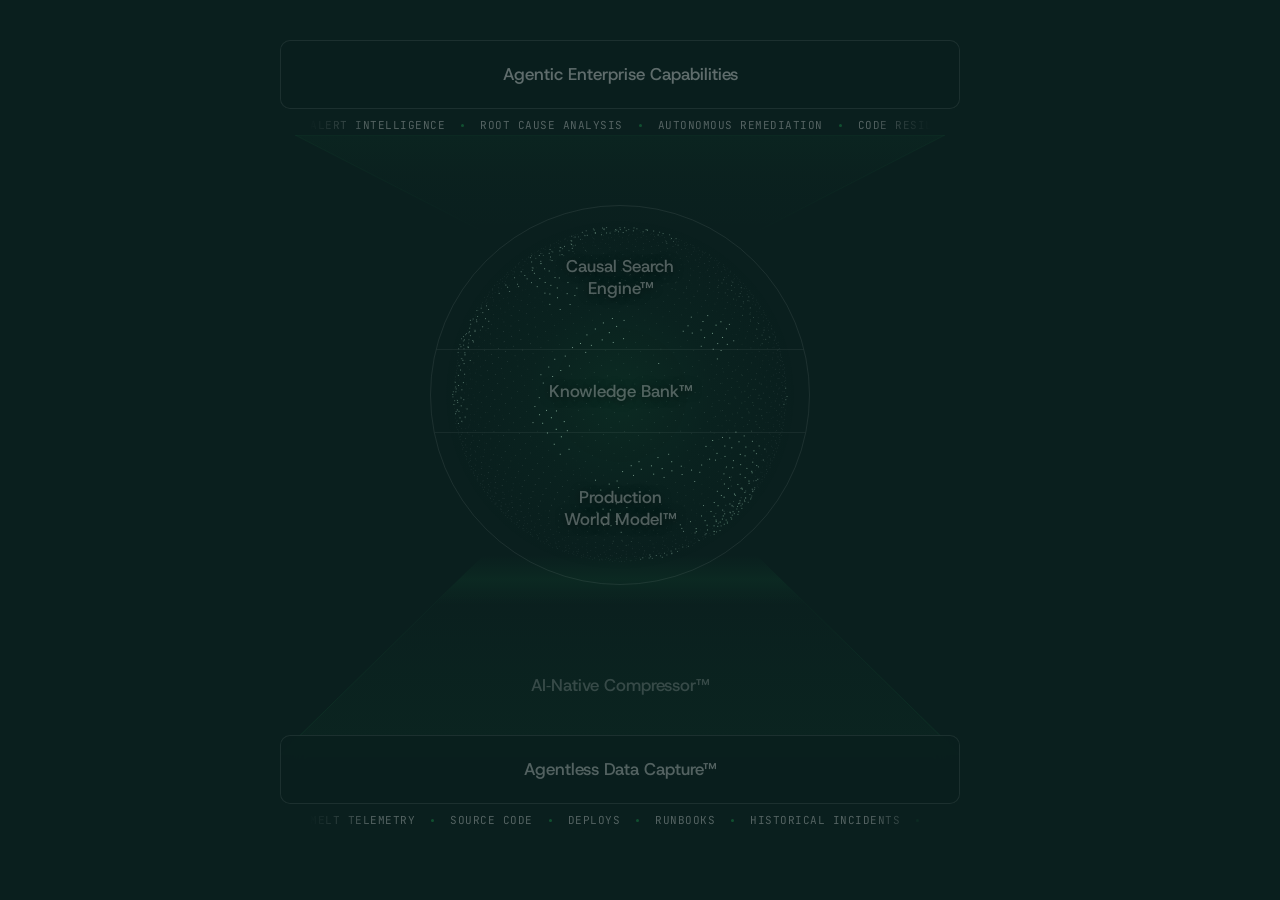
<file: playground.html>
<!DOCTYPE html>
<html lang="en" data-theme="dark">
<head>
  <meta charset="UTF-8">
  <meta name="viewport" content="width=device-width, initial-scale=1.0">
  <title>Traversal — Architecture</title>
  <link rel="preconnect" href="https://fonts.googleapis.com">
  <link rel="preconnect" href="https://fonts.gstatic.com" crossorigin>
  <link href="https://fonts.googleapis.com/css2?family=Host+Grotesk:wght@300;400;500;600;700&family=Inter:wght@400;500;600;700&family=JetBrains+Mono:wght@400;600&display=swap" rel="stylesheet">
  <script src="https://cdn.jsdelivr.net/npm/gsap@3/dist/gsap.min.js"></script>
  <style>
    *, *::before, *::after { margin: 0; padding: 0; box-sizing: border-box; }
    :root { --green: #16A34A; --green-light: #22C55E; --dark-bg: #0A1F1E; --white: #fff; }
    html { scroll-behavior: smooth; }
    body {
      font-family: 'Inter', -apple-system, sans-serif;
      background: var(--dark-bg); color: var(--white);
      -webkit-font-smoothing: antialiased; min-height: 100vh; line-height: 1.6;
    }

    .mk-section {
      max-width: 1400px; margin: 0 auto; padding: 40px 40px 60px;
      user-select: none; -webkit-user-select: none;
    }

    /* ===== 3-COLUMN GRID ===== */
    .mk-grid {
      display: grid;
      grid-template-columns: 220px 1fr 260px;
      gap: 0;
      align-items: stretch;
      position: relative;
    }

    /* ===== LEFT: Criteria questions ===== */
    .mk-criteria {
      display: flex; flex-direction: column;
      justify-content: space-between;
      padding-right: 24px;
    }

    .mk-criterion {
      display: flex; align-items: flex-start; gap: 12px;
      opacity: 0; transition: opacity 0.4s;
      padding: 12px 0;
    }

    .mk-criterion.active { opacity: 1; }

    .mk-criterion-icon {
      width: 32px; height: 32px; border-radius: 8px;
      border: 1px solid rgba(255,255,255,0.1);
      display: flex; align-items: center; justify-content: center;
      flex-shrink: 0; margin-top: 2px;
    }

    .mk-criterion-icon svg {
      width: 16px; height: 16px; stroke: rgba(255,255,255,0.4);
      fill: none; stroke-width: 1.5; stroke-linecap: round; stroke-linejoin: round;
    }

    .mk-criterion.active .mk-criterion-icon {
      border-color: rgba(34,197,94,0.4);
      background: rgba(34,197,94,0.08);
    }

    .mk-criterion.active .mk-criterion-icon svg { stroke: var(--green-light); }

    .mk-criterion-text {
      font-family: 'Host Grotesk', sans-serif;
      font-size: 14px; font-weight: 500; line-height: 1.35;
      color: rgba(255,255,255,0.5);
    }

    .mk-criterion.active .mk-criterion-text { color: var(--white); }

    /* ===== CENTER: Diagram ===== */
    .mk-diagram {
      display: flex; flex-direction: column; align-items: center;
      position: relative;
    }

    /* Capabilities bar */
    .mk-cap-label {
      font-family: 'JetBrains Mono', monospace;
      font-size: 9px; text-transform: uppercase;
      letter-spacing: 2px; color: var(--green);
      text-align: center; margin-bottom: 8px;
    }

    .mk-cap-grid {
      display: flex; justify-content: center; gap: 20px; flex-wrap: wrap;
    }

    .mk-cap-item {
      font-size: 12px; color: rgba(255,255,255,0.4);
    }

    /* Globe */
    .mk-globe-wrap {
      position: relative;
      width: 380px; height: 380px;
      margin: 0 auto;
      z-index: 2;
    }

    .mk-globe {
      width: 100%; height: 100%;
      border-radius: 50%; overflow: hidden;
      position: relative;
      border: 1px solid rgba(255,255,255,0.08);
      transition: border-color 0.4s, box-shadow 0.4s;
    }

    .mk-globe.has-active { border-color: rgba(34,197,94,0.2); box-shadow: 0 0 30px rgba(34,197,94,0.06); }

    #mk-orb-canvas { position: absolute; top: 0; left: 0; width: 100%; height: 100%; z-index: 0; }

    .mk-band {
      position: absolute; left: 0; right: 0;
      display: flex; align-items: center; justify-content: center;
      cursor: pointer; transition: background 0.3s; z-index: 1;
    }

    .mk-band[data-layer="4"] { top: 0; height: 38%; border-bottom: 1px solid rgba(255,255,255,0.06); }
    .mk-band[data-layer="3"] { top: 38%; height: 22%; border-bottom: 1px solid rgba(255,255,255,0.06); }
    .mk-band[data-layer="2"] { top: 60%; height: 40%; }

    .mk-band.active { background: rgba(34,197,94,0.12); }
    .mk-band:hover:not(.active) { background: rgba(255,255,255,0.03); }

    .mk-band-label {
      font-family: 'Host Grotesk', sans-serif;
      font-size: 17px; font-weight: 500;
      color: rgba(255,255,255,0.3); transition: color 0.3s;
      pointer-events: none; text-shadow: 0 1px 10px rgba(0,0,0,0.5);
      text-align: center; line-height: 1.3;
    }

    .mk-band.active .mk-band-label { color: var(--white); }

    /* Compressor — perspective trapezoid, extends from behind globe down past foundation */
    .mk-compressor {
      width: 100%; max-width: 680px;
      margin: -30px auto -20px;
      cursor: pointer; position: relative;
      height: 200px; z-index: 0;
    }

    .mk-compressor-shape {
      width: 100%; height: 100%;
      clip-path: polygon(30% 0%, 70% 0%, 100% 100%, 0% 100%);
      background: linear-gradient(to top, rgba(34,197,94,0.03) 0%, rgba(34,197,94,0.015) 50%, transparent 85%);
      transition: background 0.3s;
    }

    .mk-compressor.active .mk-compressor-shape {
      background: linear-gradient(to top, rgba(34,197,94,0.07) 0%, rgba(34,197,94,0.03) 50%, transparent 85%);
    }

    .mk-compressor:hover:not(.active) .mk-compressor-shape {
      background: linear-gradient(to top, rgba(34,197,94,0.05) 0%, rgba(34,197,94,0.02) 50%, transparent 85%);
    }

    .mk-compressor-border {
      position: absolute; top: 0; left: 0; width: 100%; height: 100%;
      pointer-events: none;
    }

    .mk-compressor-border polygon {
      fill: none; stroke: url(#compressor-stroke-fade); stroke-width: 1;
    }

    .mk-compressor.active .mk-compressor-border polygon {
      stroke: url(#compressor-stroke-active);
    }

    .mk-compressor-label {
      position: absolute; bottom: 28%; left: 50%;
      transform: translateX(-50%);
      font-family: 'Host Grotesk', sans-serif;
      font-size: 17px; font-weight: 500;
      color: rgba(255,255,255,0.18); transition: color 0.3s;
      pointer-events: none; white-space: nowrap; z-index: 1;
    }

    .mk-compressor.active .mk-compressor-label { color: var(--white); }

    /* Shimmer — sweeps up through compressor, glows orb, continues through top */
    .mk-compressor-shimmer {
      position: absolute; top: 0; left: 0; width: 100%; height: 100%;
      clip-path: polygon(30% 0%, 70% 0%, 100% 100%, 0% 100%);
      overflow: hidden; pointer-events: none;
    }

    .mk-compressor-shimmer::before {
      content: '';
      position: absolute; left: 0; width: 100%; height: 25%;
      background: linear-gradient(to top, transparent, rgba(34,197,94,0.06), transparent);
      animation: shimmer-sweep 4s ease-in-out infinite;
    }

    @keyframes shimmer-sweep { 0% { top: 110%; } 100% { top: -25%; } }

    /* Capabilities bar — blurred background hides top trapezoid corners */
    .mk-cap-bar {
      width: 100%; max-width: 680px; margin: 0 auto;
      position: relative; z-index: 1;
    }

    .mk-cap-bar-inner {
      background: rgba(10,31,30,0.85);
      backdrop-filter: blur(12px); -webkit-backdrop-filter: blur(12px);
      border: 1px solid rgba(255,255,255,0.08);
      border-radius: 10px; padding: 20px 32px; text-align: center;
    }

    .mk-cap-bar-label {
      font-family: 'Host Grotesk', sans-serif;
      font-size: 17px; font-weight: 500;
      color: rgba(255,255,255,0.35);
    }

    /* Capabilities marquee */
    .mk-cap-marquee-wrap {
      overflow: hidden; max-width: 620px; width: 100%;
      margin: 8px auto 0; position: relative;
    }

    .mk-cap-marquee-wrap::before, .mk-cap-marquee-wrap::after {
      content: ''; position: absolute; top: 0; bottom: 0; width: 60px; z-index: 2; pointer-events: none;
    }

    .mk-cap-marquee-wrap::before { left: 0; background: linear-gradient(to right, var(--dark-bg), transparent); }
    .mk-cap-marquee-wrap::after { right: 0; background: linear-gradient(to left, var(--dark-bg), transparent); }

    .mk-cap-marquee {
      display: flex; align-items: center; gap: 16px;
      animation: cap-flow 15s linear infinite;
      width: max-content;
    }

    .mk-cap-marquee span {
      font-family: 'JetBrains Mono', monospace; font-size: 11px;
      color: rgba(255,255,255,0.3); white-space: nowrap;
      text-transform: uppercase; letter-spacing: 0.5px;
    }

    .mk-cap-marquee .dot {
      width: 3px; height: 3px; border-radius: 50%;
      background: rgba(34,197,94,0.3); flex-shrink: 0;
    }

    @keyframes cap-flow { 0% { transform: translateX(0); } 100% { transform: translateX(-50%); } }

    /* Top trapezoid — perspective depth from capabilities down to globe */
    .mk-cap-trapezoid {
      width: 100%; max-width: 650px;
      margin: 0 auto -30px;
      position: relative; height: 100px; z-index: 0;
    }

    .mk-cap-trap-shape {
      width: 100%; height: 100%;
      clip-path: polygon(0% 0%, 100% 0%, 70% 100%, 30% 100%);
      background: linear-gradient(to bottom, rgba(34,197,94,0.03) 0%, rgba(34,197,94,0.01) 40%, transparent 100%);
    }

    .mk-cap-trap-border {
      position: absolute; top: 0; left: 0; width: 100%; height: 100%;
      pointer-events: none;
    }

    .mk-cap-trap-border polygon {
      fill: none; stroke: url(#cap-stroke-fade); stroke-width: 1;
    }

    /* Foundation bar — sits on top of compressor trapezoid, hides sharp edges */
    .mk-foundation {
      width: 100%; max-width: 680px;
      margin: 0 auto; cursor: pointer;
      position: relative; z-index: 1;
    }

    .mk-foundation-inner {
      background: rgba(10,31,30,0.85);
      backdrop-filter: blur(12px); -webkit-backdrop-filter: blur(12px);
      border: 1px solid rgba(255,255,255,0.08);
      border-radius: 10px; padding: 20px 32px; text-align: center;
      transition: border-color 0.3s, background 0.3s;
    }

    .mk-foundation.active .mk-foundation-inner {
      border-color: rgba(34,197,94,0.3); background: rgba(10,31,30,0.9);
    }

    .mk-foundation:hover:not(.active) .mk-foundation-inner {
      border-color: rgba(255,255,255,0.12);
    }

    .mk-foundation-label {
      font-family: 'Host Grotesk', sans-serif;
      font-size: 17px; font-weight: 500;
      color: rgba(255,255,255,0.3); transition: color 0.3s;
    }

    .mk-foundation.active .mk-foundation-label { color: var(--white); }

    /* Data sources — flowing into capture */
    .mk-sources-wrap {
      overflow: hidden; max-width: 620px; width: 100%;
      margin: 8px auto 0; position: relative;
    }

    .mk-sources-wrap::before, .mk-sources-wrap::after {
      content: ''; position: absolute; top: 0; bottom: 0; width: 60px; z-index: 2; pointer-events: none;
    }

    .mk-sources-wrap::before { left: 0; background: linear-gradient(to right, var(--dark-bg), transparent); }
    .mk-sources-wrap::after { right: 0; background: linear-gradient(to left, var(--dark-bg), transparent); }

    .mk-sources {
      display: flex; align-items: center; gap: 16px;
      animation: sources-flow 20s linear infinite;
      width: max-content;
    }

    .mk-sources span {
      font-family: 'JetBrains Mono', monospace; font-size: 11px;
      color: rgba(255,255,255,0.3); white-space: nowrap;
      text-transform: uppercase; letter-spacing: 0.5px;
    }

    .mk-sources .dot {
      width: 3px; height: 3px; border-radius: 50%;
      background: rgba(34,197,94,0.3); flex-shrink: 0;
    }

    @keyframes sources-flow { 0% { transform: translateX(0); } 100% { transform: translateX(-50%); } }

    /* ===== RIGHT: Descriptions ===== */
    .mk-descriptions {
      display: flex; flex-direction: column;
      justify-content: space-between;
      padding-left: 24px;
    }

    .mk-desc {
      opacity: 0; transform: translateX(8px);
      transition: opacity 0.35s, transform 0.35s;
      padding: 10px 0;
    }

    .mk-desc.active { opacity: 1; transform: translateX(0); }

    .mk-desc-text {
      font-size: 13px; color: rgba(255,255,255,0.55); line-height: 1.6;
      border-left: 2px solid rgba(34,197,94,0.3);
      padding-left: 14px;
    }

    /* ===== RESPONSIVE ===== */
    @media (max-width: 1100px) {
      .mk-grid { grid-template-columns: 1fr; gap: 0; }
      .mk-criteria, .mk-descriptions { display: none; }
      .mk-title { font-size: 36px; }

      /* Mobile: show a combined card below diagram on hover/tap */
      .mk-mobile-info {
        display: block;
        max-width: 560px; width: 100%;
        margin: 24px auto 0;
        min-height: 80px;
      }

      .mk-mobile-info-inner {
        background: rgba(255,255,255,0.03);
        border: 1px solid rgba(255,255,255,0.08);
        border-radius: 12px;
        padding: 20px 24px;
        opacity: 0; transition: opacity 0.3s;
      }

      .mk-mobile-info-inner.visible { opacity: 1; }

      .mk-mobile-question {
        font-family: 'Host Grotesk', sans-serif;
        font-size: 14px; font-weight: 500; color: var(--green-light);
        margin-bottom: 8px;
      }

      .mk-mobile-answer {
        font-size: 13px; color: rgba(255,255,255,0.55); line-height: 1.6;
      }
    }

    @media (min-width: 1101px) {
      .mk-mobile-info { display: none; }
    }

    @media (max-width: 600px) {
      .mk-section { padding: 40px 16px 60px; }
      .mk-title { font-size: 28px; }
      .mk-globe-wrap { width: 280px; height: 280px; }
      .mk-band-label { font-size: 13px; }
      .mk-compressor { height: 55px; }
    }
  </style>
</head>
<body>

<section class="mk-section">

  <div class="mk-grid">

    <!-- LEFT: Criteria questions -->
    <div class="mk-criteria">
      <div class="mk-criterion" data-for="4">
        <div class="mk-criterion-icon"><svg viewBox="0 0 24 24"><path d="M15 15L21 21M10 17C6.13 17 3 13.87 3 10C3 6.13 6.13 3 10 3C13.87 3 17 6.13 17 10C17 13.87 13.87 17 10 17Z"/></svg></div>
        <div class="mk-criterion-text">Can it find root cause far from the initial symptom in minutes?</div>
      </div>
      <div class="mk-criterion" data-for="3">
        <div class="mk-criterion-icon"><svg viewBox="0 0 24 24"><path d="M12 2L12 6M12 18L12 22M6 12L2 12M22 12L18 12M4.93 4.93L7.76 7.76M16.24 16.24L19.07 19.07M4.93 19.07L7.76 16.24M16.24 7.76L19.07 4.93"/></svg></div>
        <div class="mk-criterion-text">Does it get smarter itself&mdash;or require a team of FDEs?</div>
      </div>
      <div class="mk-criterion" data-for="2">
        <div class="mk-criterion-icon"><svg viewBox="0 0 24 24"><path d="M12 22C6.5 22 2 17.5 2 12S6.5 2 12 2s10 4.5 10 10-4.5 10-10 10z"/><path d="M2 12h20"/><path d="M12 2a15.3 15.3 0 0 1 4 10 15.3 15.3 0 0 1-4 10 15.3 15.3 0 0 1-4-10A15.3 15.3 0 0 1 12 2z"/></svg></div>
        <div class="mk-criterion-text">Does it model causality&mdash;or just correlate signals?</div>
      </div>
      <div class="mk-criterion" data-for="1">
        <div class="mk-criterion-icon"><svg viewBox="0 0 24 24"><path d="M21 7.35V16.65C21 16.86 20.88 17.07 20.69 17.17L12.29 21.84C12.11 21.94 11.89 21.94 11.71 21.84L3.31 17.17C3.12 17.07 3 16.86 3 16.65V7.35C3 7.14 3.12 6.93 3.31 6.83L11.71 2.16C11.89 2.06 12.11 2.06 12.29 2.16L20.69 6.83C20.88 6.93 21 7.14 21 7.35Z"/><path d="M3.53 7.29L12 12L20.5 7.28"/><path d="M12 21V12"/></svg></div>
        <div class="mk-criterion-text">Can it reason at scale&mdash;without blowing up costs?</div>
      </div>
      <div class="mk-criterion" data-for="0">
        <div class="mk-criterion-icon"><svg viewBox="0 0 24 24"><path d="M5 12V18C5 18 5 21 12 21C19 21 19 18 19 18V12"/><path d="M5 6V12C5 12 5 15 12 15C19 15 19 12 19 12V6"/><path d="M12 3C19 3 19 6 19 6C19 6 19 9 12 9C5 9 5 6 5 6C5 6 5 3 12 3Z"/></svg></div>
        <div class="mk-criterion-text">Does it see all your production data&mdash;without gaps?</div>
      </div>
    </div>

    <!-- CENTER: Diagram -->
    <div class="mk-diagram">

      <!-- Capabilities bar + marquee (mirrors data capture at bottom) -->
      <div class="mk-cap-bar">
        <div class="mk-cap-bar-inner">
          <div class="mk-cap-bar-label">Agentic Enterprise Capabilities</div>
        </div>
      </div>
      <div class="mk-cap-marquee-wrap">
        <div class="mk-cap-marquee">
          <span>Alert intelligence</span><span class="dot"></span>
          <span>Root cause analysis</span><span class="dot"></span>
          <span>Autonomous remediation</span><span class="dot"></span>
          <span>Code resilience</span><span class="dot"></span>
          <span>Alert intelligence</span><span class="dot"></span>
          <span>Root cause analysis</span><span class="dot"></span>
          <span>Autonomous remediation</span><span class="dot"></span>
          <span>Code resilience</span><span class="dot"></span>
        </div>
      </div>

      <!-- Top trapezoid (perspective path from capabilities down to globe) -->
      <div class="mk-cap-trapezoid">
        <div class="mk-cap-trap-shape"></div>
        <svg class="mk-cap-trap-border" viewBox="0 0 650 100" preserveAspectRatio="none">
          <defs>
            <linearGradient id="cap-stroke-fade" x1="0" y1="0" x2="0" y2="1">
              <stop offset="0%" stop-color="rgba(34,197,94,0.06)" />
              <stop offset="60%" stop-color="rgba(34,197,94,0.03)" />
              <stop offset="100%" stop-color="rgba(34,197,94,0)" />
            </linearGradient>
          </defs>
          <polygon points="0,0 650,0 455,100 195,100"/>
        </svg>
      </div>

      <!-- Globe -->
      <div class="mk-globe-wrap">
        <div class="mk-globe" id="mk-globe">
          <canvas id="mk-orb-canvas"></canvas>
          <div class="mk-band" data-layer="4"><span class="mk-band-label">Causal Search<br>Engine&trade;</span></div>
          <div class="mk-band" data-layer="3"><span class="mk-band-label">Knowledge Bank&trade;</span></div>
          <div class="mk-band" data-layer="2"><span class="mk-band-label">Production<br>World Model&trade;</span></div>
        </div>
      </div>

      <!-- Compressor funnel -->
      <div class="mk-compressor" data-layer="1">
        <div class="mk-compressor-shape"></div>
        <svg class="mk-compressor-border" viewBox="0 0 680 200" preserveAspectRatio="none">
          <defs>
            <linearGradient id="compressor-stroke-fade" x1="0" y1="0" x2="0" y2="1">
              <stop offset="0%" stop-color="rgba(34,197,94,0)" />
              <stop offset="40%" stop-color="rgba(34,197,94,0.04)" />
              <stop offset="100%" stop-color="rgba(34,197,94,0.08)" />
            </linearGradient>
            <linearGradient id="compressor-stroke-active" x1="0" y1="0" x2="0" y2="1">
              <stop offset="0%" stop-color="rgba(34,197,94,0)" />
              <stop offset="40%" stop-color="rgba(34,197,94,0.15)" />
              <stop offset="100%" stop-color="rgba(34,197,94,0.3)" />
            </linearGradient>
          </defs>
          <polygon points="204,0 476,0 680,200 0,200"/>
        </svg>
        <div class="mk-compressor-shimmer"></div>
        <div class="mk-compressor-label">AI&#8209;Native Compressor&trade;</div>
      </div>

      <!-- Foundation bar -->
      <div class="mk-foundation" data-layer="0">
        <div class="mk-foundation-inner">
          <div class="mk-foundation-label">Agentless Data Capture&trade;</div>
        </div>
      </div>

      <!-- Data sources — flowing into capture -->
      <div class="mk-sources-wrap">
        <div class="mk-sources">
          <span>MELT telemetry</span><span class="dot"></span>
          <span>Source code</span><span class="dot"></span>
          <span>Deploys</span><span class="dot"></span>
          <span>Runbooks</span><span class="dot"></span>
          <span>Historical incidents</span><span class="dot"></span>
          <span>Jira</span><span class="dot"></span>
          <span>Logs</span><span class="dot"></span>
          <span>Metrics</span><span class="dot"></span>
          <span>Traces</span><span class="dot"></span>
          <span>MELT telemetry</span><span class="dot"></span>
          <span>Source code</span><span class="dot"></span>
          <span>Deploys</span><span class="dot"></span>
          <span>Runbooks</span><span class="dot"></span>
          <span>Historical incidents</span><span class="dot"></span>
          <span>Jira</span><span class="dot"></span>
          <span>Logs</span><span class="dot"></span>
          <span>Metrics</span><span class="dot"></span>
          <span>Traces</span><span class="dot"></span>
        </div>
      </div>

      <!-- Mobile info card -->
      <div class="mk-mobile-info" id="mk-mobile-info">
        <div class="mk-mobile-info-inner" id="mk-mobile-inner">
          <div class="mk-mobile-question" id="mk-mobile-q"></div>
          <div class="mk-mobile-answer" id="mk-mobile-a"></div>
        </div>
      </div>
    </div>

    <!-- RIGHT: Descriptions -->
    <div class="mk-descriptions">
      <div class="mk-desc" data-for="4">
        <div class="mk-desc-text">Follows signals across 5&ndash;20+ hops to pinpoint root cause in minutes. Runs 10,000+ parallel queries, testing causal paths and converging on evidence-backed root cause.</div>
      </div>
      <div class="mk-desc" data-for="3">
        <div class="mk-desc-text">Operational knowledge lives beyond telemetry&mdash;in docs, runbooks, Slack, and engineers&rsquo; heads. Knowledge Bank&trade; captures it and integrates it into the Production World Model&trade; so AI can reason with the same context your team does.</div>
      </div>
      <div class="mk-desc" data-for="2">
        <div class="mk-desc-text">A dynamic model of all causal relationships across your services, dependencies, code, changes, and incident history. It continuously self-updates to reflect how your environment actually works.</div>
      </div>
      <div class="mk-desc" data-for="1">
        <div class="mk-desc-text">Compresses production data by up to 1,000:1 with no signal loss&mdash;turning petabytes into terabytes. Reduce network and LLM costs while preserving causal context.</div>
      </div>
      <div class="mk-desc" data-for="0">
        <div class="mk-desc-text">Capture all production data&mdash;telemetry, code, deploys, incidents&mdash;without sidecars, pod injections, or tracing. Connect your APIs and get full visibility, fast.</div>
      </div>
    </div>

  </div>
</section>

<script>
(function() {
  'use strict';

  let activeLayer = -1;
  const globeEl = document.getElementById('mk-globe');

  // All hoverable diagram elements
  const diaElements = {
    0: document.querySelector('.mk-foundation'),
    1: document.querySelector('.mk-compressor'),
    2: document.querySelector('.mk-band[data-layer="2"]'),
    3: document.querySelector('.mk-band[data-layer="3"]'),
    4: document.querySelector('.mk-band[data-layer="4"]'),
  };

  // Criteria + description elements
  const criteria = document.querySelectorAll('.mk-criterion');
  const descs = document.querySelectorAll('.mk-desc');

  // Mobile info card data (question + answer per layer)
  const LAYER_INFO = {
    0: { q: 'Does it see all your production data\u2014without gaps?', a: 'Capture all production data\u2014telemetry, code, deploys, incidents\u2014without sidecars, pod injections, or tracing. Connect your APIs and get full visibility, fast.' },
    1: { q: 'Can it reason at scale\u2014without blowing up costs?', a: 'Compresses production data by up to 1,000:1 with no signal loss\u2014turning petabytes into terabytes. Reduce network and LLM costs while preserving causal context.' },
    2: { q: 'Does it model causality\u2014or just correlate signals?', a: 'A dynamic model of all causal relationships across your services, dependencies, code, changes, and incident history. It continuously self-updates to reflect how your environment actually works.' },
    3: { q: 'Does it get smarter itself\u2014or require a team of FDEs?', a: 'Operational knowledge lives beyond telemetry\u2014in docs, runbooks, Slack, and engineers\u2019 heads. Knowledge Bank\u2122 captures it and integrates it into the Production World Model\u2122 so AI can reason with the same context your team does.' },
    4: { q: 'Can it find root cause far from the initial symptom in minutes?', a: 'Follows signals across 5\u201320+ hops to pinpoint root cause in minutes. Runs 10,000+ parallel queries, testing causal paths and converging on evidence-backed root cause.' },
  };

  const mobileInner = document.getElementById('mk-mobile-inner');
  const mobileQ = document.getElementById('mk-mobile-q');
  const mobileA = document.getElementById('mk-mobile-a');

  function showLayer(idx) {
    if (idx === activeLayer) return;
    activeLayer = idx;

    Object.values(diaElements).forEach(el => el.classList.remove('active'));
    if (diaElements[idx]) diaElements[idx].classList.add('active');
    globeEl.classList.toggle('has-active', idx >= 2 && idx <= 4);

    criteria.forEach(c => c.classList.toggle('active', c.dataset.for == idx));
    descs.forEach(d => d.classList.toggle('active', d.dataset.for == idx));

    // Mobile info card
    if (mobileInner && LAYER_INFO[idx]) {
      mobileQ.textContent = LAYER_INFO[idx].q;
      mobileA.textContent = LAYER_INFO[idx].a;
      mobileInner.classList.add('visible');
    }

    orbTargetGlow = (idx >= 2 && idx <= 4) ? 0.6 : 0.15;
  }

  function hideLayer() {
    activeLayer = -1;
    Object.values(diaElements).forEach(el => el.classList.remove('active'));
    globeEl.classList.remove('has-active');
    criteria.forEach(c => c.classList.remove('active'));
    descs.forEach(d => d.classList.remove('active'));
    if (mobileInner) mobileInner.classList.remove('visible');
    orbTargetGlow = 0.15;
  }

  // Hover on desktop, tap on mobile
  const isTouch = !window.matchMedia('(hover: hover)').matches;

  let hideTimeout = null;

  Object.entries(diaElements).forEach(([idx, el]) => {
    const i = parseInt(idx);
    if (!isTouch) {
      el.addEventListener('mouseenter', () => {
        clearTimeout(hideTimeout);
        showLayer(i);
      });
      el.addEventListener('mouseleave', () => {
        hideTimeout = setTimeout(hideLayer, 80);
      });
    } else {
      el.addEventListener('click', (e) => {
        e.stopPropagation();
        activeLayer === i ? hideLayer() : showLayer(i);
      });
    }
  });

  if (isTouch) {
    document.addEventListener('click', () => hideLayer());
  }

  // ============================================================
  // ORB PARTICLES
  // ============================================================
  const ORB_N = 3000, GA = Math.PI * (3 - Math.sqrt(5));
  let orbP = [], orbCanvas, orbCtx, orbW, orbH, orbDpr;
  let orbRot = 0, orbActiveGlow = 0, orbTargetGlow = 0.15;
  let isDragging = false, dragStartX = 0, dragAngleStart = 0, dragVelocity = 0;

  function lerp(a,b,t){return a+(b-a)*t;}
  function hash3(x,y,z){let h=x*374761393+y*668265263+z*1274126177;h=(h^(h>>13))*1274126177;return((h^(h>>16))&0x7fffffff)/0x7fffffff;}
  function noise3(px,py,pz){const ix=Math.floor(px),iy=Math.floor(py),iz=Math.floor(pz),fx=px-ix,fy=py-iy,fz=pz-iz,ux=fx*fx*(3-2*fx),uy=fy*fy*(3-2*fy),uz=fz*fz*(3-2*fz);const c000=hash3(ix,iy,iz),c100=hash3(ix+1,iy,iz),c010=hash3(ix,iy+1,iz),c110=hash3(ix+1,iy+1,iz),c001=hash3(ix,iy,iz+1),c101=hash3(ix+1,iy,iz+1),c011=hash3(ix,iy+1,iz+1),c111=hash3(ix+1,iy+1,iz+1);return c000*(1-ux)*(1-uy)*(1-uz)+c100*ux*(1-uy)*(1-uz)+c010*(1-ux)*uy*(1-uz)+c110*ux*uy*(1-uz)+c001*(1-ux)*(1-uy)*uz+c101*ux*(1-uy)*uz+c011*(1-ux)*uy*uz+c111*ux*uy*uz;}
  function fbm3(x,y,z){return noise3(x,y,z)*0.65+noise3(x*2.3,y*2.3,z*2.3)*0.35;}

  function initOrb(){
    orbCanvas=document.getElementById('mk-orb-canvas');
    if(!orbCanvas||orbCanvas.offsetWidth===0)return;
    orbDpr=window.devicePixelRatio||1;
    orbW=orbCanvas.offsetWidth;orbH=orbCanvas.offsetHeight;
    orbCanvas.width=orbW*orbDpr;orbCanvas.height=orbH*orbDpr;
    orbCtx=orbCanvas.getContext('2d');
    orbCtx.setTransform(orbDpr,0,0,orbDpr,0,0);
    orbP=[];
    for(let i=0;i<ORB_N;i++){
      const y=1-(i/(ORB_N-1))*2,r=Math.sqrt(1-y*y),t=GA*i,x=Math.cos(t)*r,z=Math.sin(t)*r;
      const raw=fbm3(x*2.8,y*2.8,z*2.8),chaos=Math.pow(Math.max(0,Math.min(1,raw*1.3-0.15)),1.4),isS=chaos>0.55;
      orbP.push({x,y,z,chaos,isS,size:isS?(0.7+chaos*0.8):(0.35+(1-chaos)*0.3),
        cR:Math.round(lerp(220,120,chaos*0.9)),cG:Math.round(lerp(230,180,chaos*0.9)),cB:Math.round(lerp(235,140,chaos*0.85)),
        js:Math.random()*Math.PI*2,jv:isS?0.002:0.0005,ja:isS?0.01:0.003});
    }
  }

  function renderOrb(now){
    requestAnimationFrame(renderOrb);
    if(!orbCtx)return;
    orbCtx.clearRect(0,0,orbW,orbH);
    // Smooth interpolation toward mouse target (ease out, no snapping)
    mouseInfluenceX += (mouseTargetX - mouseInfluenceX) * 0.04;
    mouseInfluenceY += (mouseTargetY - mouseInfluenceY) * 0.04;

    // Mouse-follow: X controls spin speed/direction, Y shifts vertical offset
    const baseSpeed = 0.0015;
    const mouseSpeed = mouseInfluenceX * 0.008;
    orbRot += baseSpeed + mouseSpeed;
    orbActiveGlow+=(orbTargetGlow-orbActiveGlow)*0.04;
    const cx=orbW/2,cy=orbH/2,rad=Math.min(orbW,orbH)*0.44;
    const cR=Math.cos(orbRot),sR=Math.sin(orbRot);
    const ga=0.05+orbActiveGlow*0.15;
    const g=orbCtx.createRadialGradient(cx,cy,0,cx,cy,rad*1.1);
    g.addColorStop(0,`rgba(34,197,94,${ga})`);g.addColorStop(0.5,`rgba(34,197,94,${ga*0.3})`);g.addColorStop(1,'rgba(34,197,94,0)');
    orbCtx.fillStyle=g;orbCtx.fillRect(0,0,orbW,orbH);
    // Y mouse shifts the vertical view slightly (fake tilt)
    const tiltY = mouseInfluenceY * 0.08;
    const sorted=orbP.map(p=>{const rx=p.x*cR-p.z*sR,rz=p.x*sR+p.z*cR,jt=now*p.jv+p.js;
      const py = p.y + tiltY; // shift Y based on mouse
      return{sx:cx+(rx+Math.sin(jt)*p.ja)*rad,sy:cy-(py+Math.cos(jt*1.3)*p.ja)*rad,depth:rz,...p};
    }).sort((a,b)=>a.depth-b.depth);
    const gm=orbActiveGlow*0.25;
    for(const p of sorted){const df=(p.depth+1)/2,alpha=(p.isS?0.8:0.55)*df;if(alpha<0.01)continue;
      orbCtx.fillStyle=`rgba(${Math.round(lerp(p.cR,34,gm))},${Math.round(lerp(p.cG,197,gm))},${Math.round(lerp(p.cB,94,gm))},${alpha})`;
      orbCtx.fillRect(p.sx-p.size*0.4,p.sy-p.size*0.4,p.size*0.8,p.size*0.8);
    }
  }

  // Init
  setTimeout(()=>{initOrb();requestAnimationFrame(renderOrb);},100);
  window.addEventListener('resize',()=>{if(orbCtx){const cv=document.getElementById('mk-orb-canvas');if(cv&&cv.offsetWidth>0){orbW=cv.offsetWidth;orbH=cv.offsetHeight;cv.width=orbW*(window.devicePixelRatio||1);cv.height=orbH*(window.devicePixelRatio||1);orbCtx=cv.getContext('2d');orbCtx.setTransform(window.devicePixelRatio||1,0,0,window.devicePixelRatio||1,0,0);}}});

  // Mouse-follow: orb spin + tilt follows cursor X and Y
  let mouseTargetX = 0, mouseTargetY = 0; // raw targets
  let mouseInfluenceX = 0, mouseInfluenceY = 0; // smoothed values
  const sectionEl = document.querySelector('.mk-section');

  sectionEl.addEventListener('mousemove', (e) => {
    const globeRect = document.querySelector('.mk-globe-wrap').getBoundingClientRect();
    const globeCx = globeRect.left + globeRect.width / 2;
    const globeCy = globeRect.top + globeRect.height / 2;
    mouseTargetX = Math.max(-1, Math.min(1, (e.clientX - globeCx) / (window.innerWidth / 2)));
    mouseTargetY = Math.max(-1, Math.min(1, (e.clientY - globeCy) / (window.innerHeight / 2)));
  });

  sectionEl.addEventListener('mouseleave', () => { mouseTargetX = 0; mouseTargetY = 0; });

  // Entrance
  gsap.fromTo('.mk-cap-bar',{opacity:0,y:-15},{opacity:1,y:0,duration:0.6,ease:'power3.out'});
  gsap.fromTo('.mk-globe-wrap',{opacity:0,scale:0.95},{opacity:1,scale:1,duration:0.8,delay:0.2,ease:'power3.out'});
  gsap.fromTo('.mk-compressor',{opacity:0,y:15},{opacity:1,y:0,duration:0.6,delay:0.4,ease:'power3.out'});
  gsap.fromTo('.mk-foundation',{opacity:0,y:15},{opacity:1,y:0,duration:0.6,delay:0.5,ease:'power3.out'});

})();
</script>

</body>
</html>
</file>
